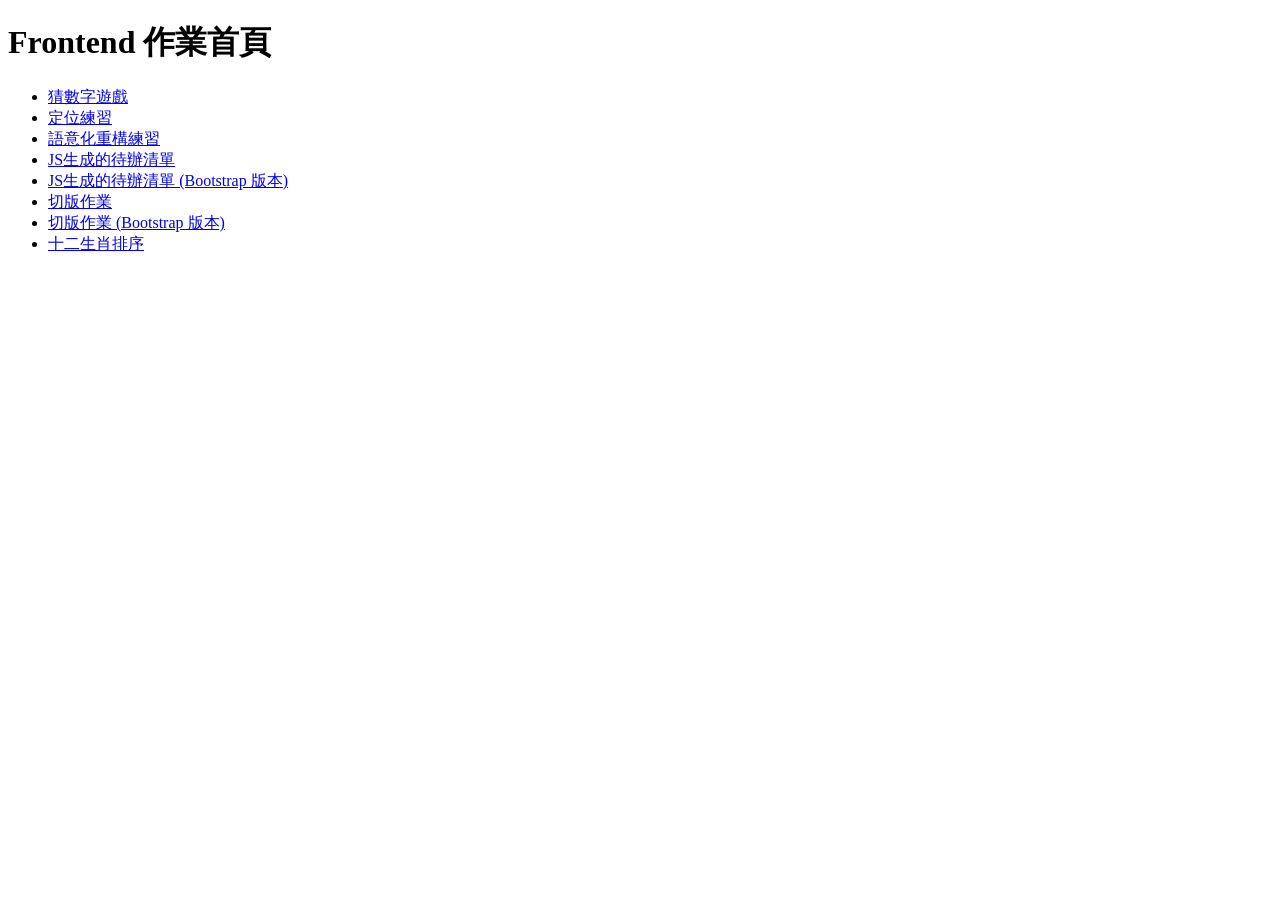
<file: Frontend/index.html>
<!doctype html>
<html lang="zh-TW">
  <head>
    <meta charset="UTF-8" />
    <meta name="viewport" content="width=device-width, initial-scale=1.0" />
    <title>Frontend 作業首頁</title>
  </head>
  <body>
    <h1>Frontend 作業首頁</h1>

    <ul>
      <li>
        <a href="./GuessNum.html">猜數字遊戲</a>
      </li>
      <li>
        <a href="./Position.html">定位練習</a>
      </li>
      <li>
        <a href="./SemanticRefactoring.html">語意化重構練習</a>
      </li>
      <li>
        <a href="./ToDoList.html">JS生成的待辦清單</a>
      </li>
      <li>
        <a href="./ToDoListBootstrap.html">JS生成的待辦清單 (Bootstrap 版本)</a>
      </li>
      <li>
        <a href="./RWD.html">切版作業</a>
      </li>
      <li>
        <a href="./RWDBootstrap.html">切版作業 (Bootstrap 版本)</a>
      </li>
      <li>
        <a href="./Chinese-zodiac-signs.html">十二生肖排序</a>
      </li>
    </ul>
  </body>
</html>
</file>
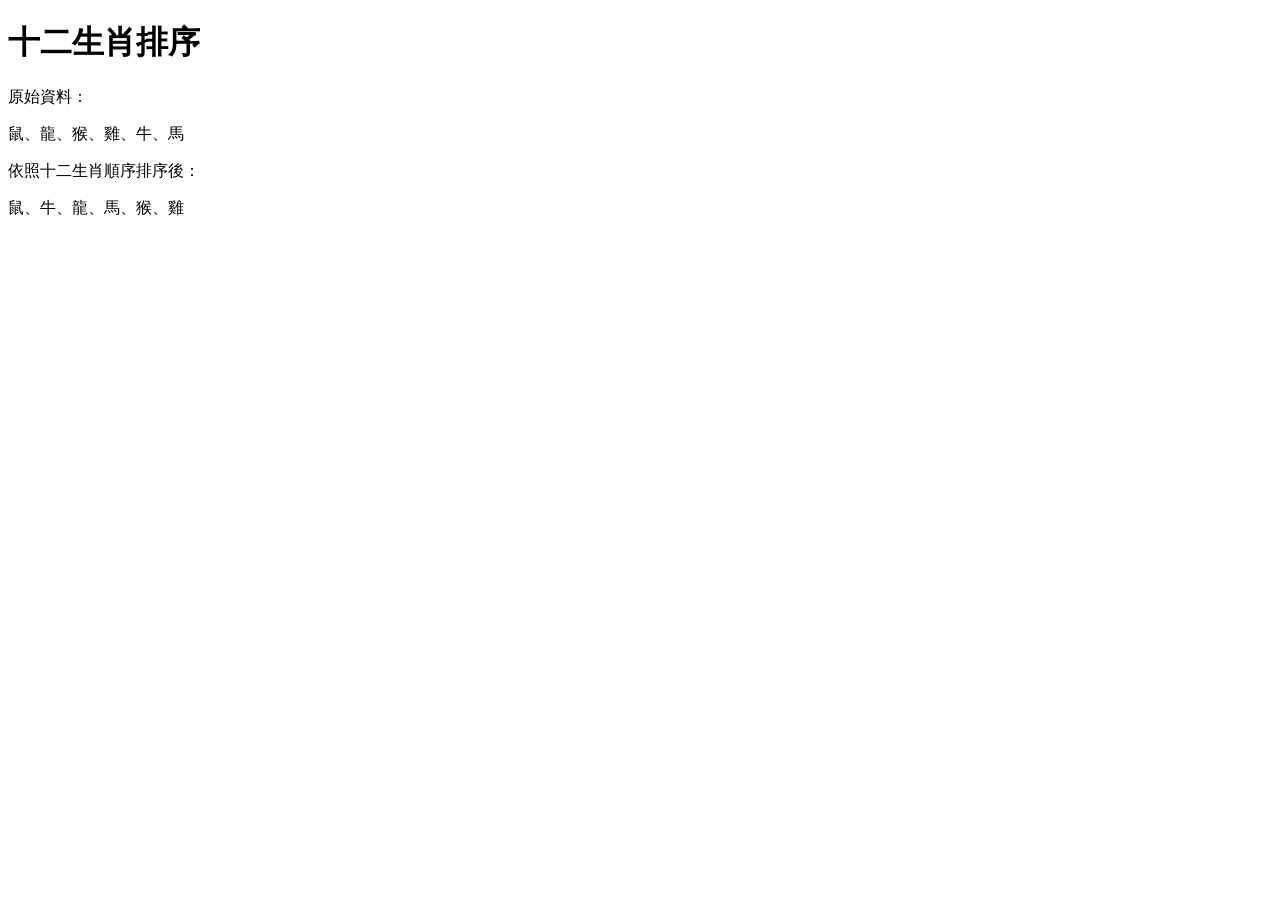
<file: Frontend/Chinese-zodiac-signs.html>
<!doctype html>
<html lang="zh-TW">
  <head>
    <meta charset="UTF-8" />
    <meta name="viewport" content="width=device-width, initial-scale=1.0" />
    <title>Document</title>
  </head>
  <body>
    <h1>十二生肖排序</h1>

    <p>原始資料：</p>
    <p class="before"></p>

    <p>依照十二生肖順序排序後：</p>
    <p class="after"></p>

    <script>
      console.log("十二生肖排序(自訂排序):");
      console.log("鼠,牛,虎,兔,龍,蛇,馬,羊,猴,雞,狗,豬 依照順序進行邏輯排序:");
      const zoo = ["鼠", "龍", "猴", "雞", "牛", "馬"];

      const zodiacOrder = [
        "鼠",
        "牛",
        "虎",
        "兔",
        "龍",
        "蛇",
        "馬",
        "羊",
        "猴",
        "雞",
        "狗",
        "豬",
      ];

      document.querySelector(".before").textContent = zoo.join("、");

      zoo.sort((a, b) => {
        return zodiacOrder.indexOf(a) - zodiacOrder.indexOf(b);
      });

      document.querySelector(".after").textContent = zoo.join("、");
    </script>
  </body>
</html>
</file>
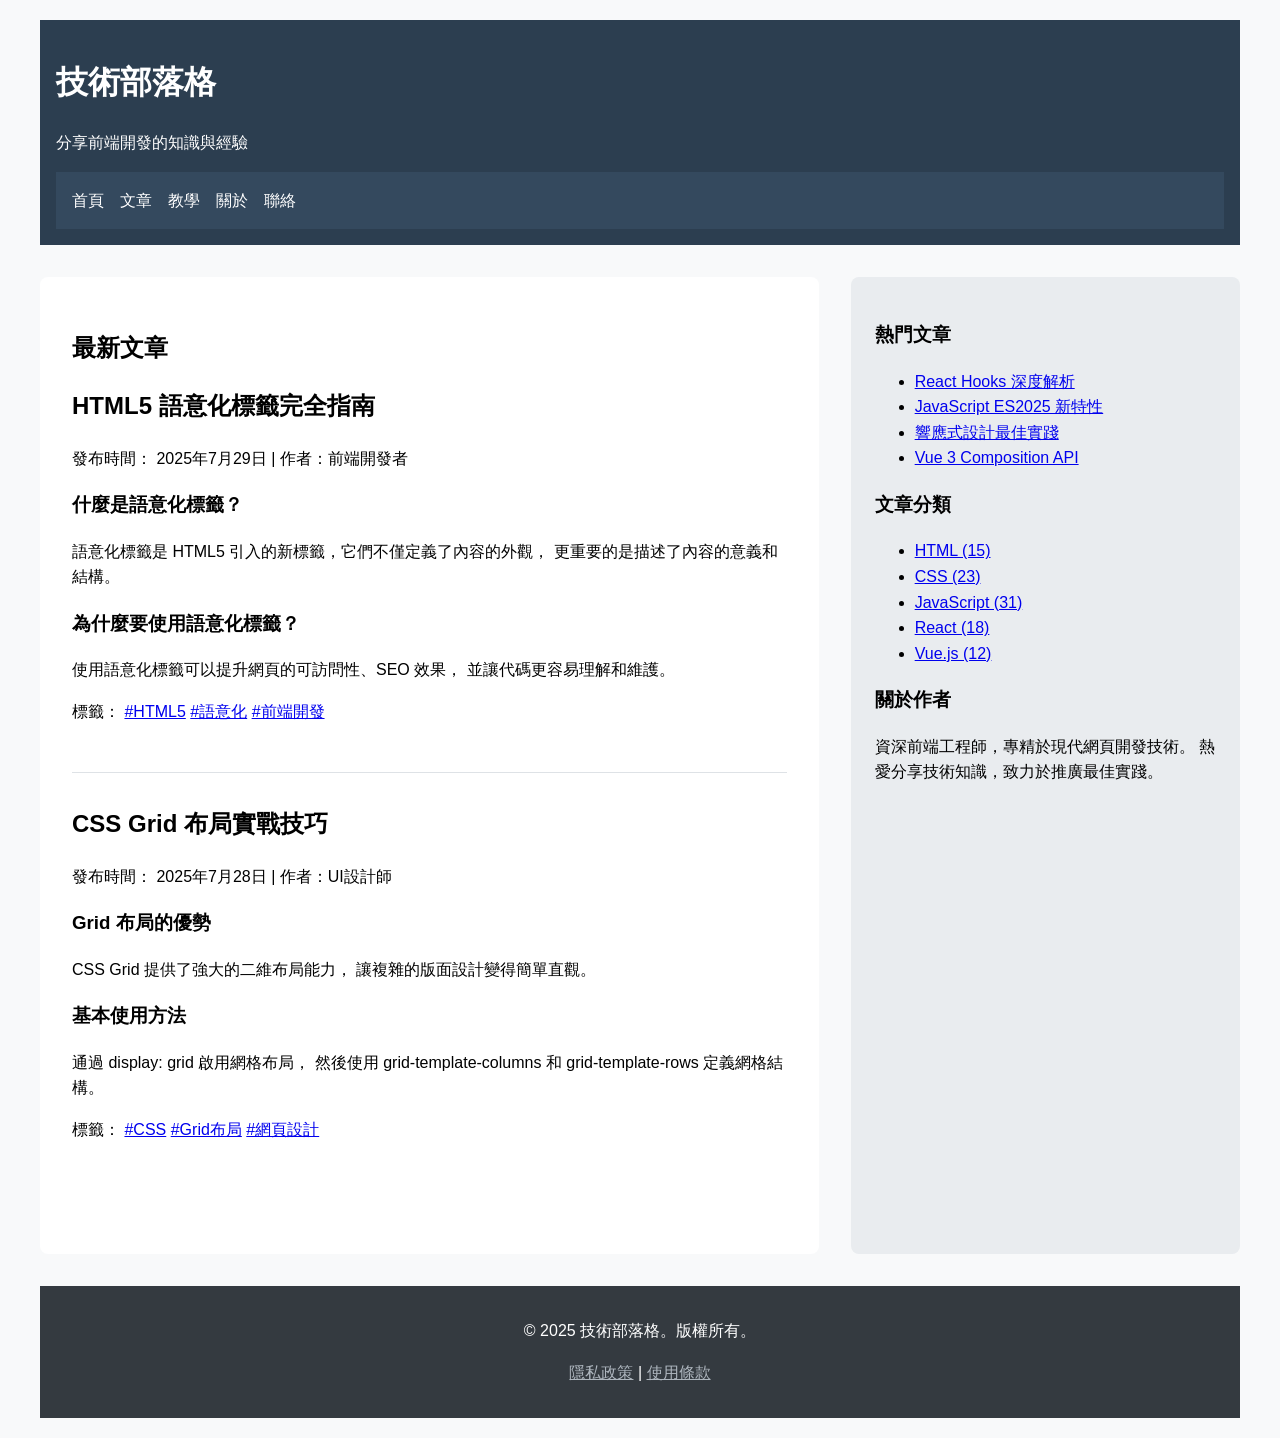
<file: Frontend/SemanticRefactoring.html>
<!doctype html>
<html lang="zh-TW">
  <head>
    <meta charset="UTF-8" />
    <meta name="viewport" content="width=device-width, initial-scale=1.0" />
    <title>練習 1：語意化標籤重構 - 起始檔案</title>
    <style>
      body {
        font-family: "Microsoft JhengHei", sans-serif;
        line-height: 1.6;
        max-width: 1200px;
        margin: 0 auto;
        padding: 20px;
        background: #f8f9fa;
      }

      .header {
        background: #2c3e50;
        color: white;
        padding: 1rem;
        margin-bottom: 2rem;
      }

      .nav {
        background: #34495e;
        padding: 1rem;
      }

      .nav ul {
        list-style: none;
        margin: 0;
        padding: 0;
        display: flex;
        gap: 1rem;
      }

      .nav a {
        color: white;
        text-decoration: none;
      }

      .content {
        display: grid;
        grid-template-columns: 2fr 1fr;
        gap: 2rem;
        margin-bottom: 2rem;
      }

      .main-content {
        background: white;
        padding: 2rem;
        border-radius: 8px;
      }

      .sidebar {
        background: #e9ecef;
        padding: 1.5rem;
        border-radius: 8px;
      }

      .footer {
        background: #343a40;
        color: white;
        text-align: center;
        padding: 1rem;
      }

      .article {
        margin-bottom: 2rem;
        padding-bottom: 2rem;
        border-bottom: 1px solid #dee2e6;
      }

      .article:last-child {
        border-bottom: none;
      }
    </style>
  </head>
  <body>
    <!-- 網站標題區域 -->
    <header class="header" role="banner">
      <div>
        <h1>技術部落格</h1>
        <p>分享前端開發的知識與經驗</p>
      </div>

      <!-- 導航選單 -->
      <!-- nav 是一個導覽區域，通常放選單連結 -->
      <nav class="nav" aria-label="主要導覽">
        <ul>
          <li><a href="#home">首頁</a></li>
          <li><a href="#articles">文章</a></li>
          <li><a href="#tutorials">教學</a></li>
          <li><a href="#about">關於</a></li>
          <li><a href="#contact">聯絡</a></li>
        </ul>
      </nav>
    </header>

    <!-- 主要內容區域 -->
    <main class="content" id="home">
      <!-- 文章內容 -->
      <section class="main-content" aria-labelledby="articles-title">
        <h1 id="articles-title">最新文章</h1>

        <!-- 第一篇文章 -->
        <!-- article 裡面也可以有自己的 header -->
        <article class="article">
          <header>
            <h2>HTML5 語意化標籤完全指南</h2>
            <p>
              發布時間：
              <time datetime="2025-07-29">2025年7月29日</time>
              | 作者：前端開發者
            </p>
          </header>

          <section>
            <h3>什麼是語意化標籤？</h3>
            <p>
              語意化標籤是 HTML5 引入的新標籤，它們不僅定義了內容的外觀，
              更重要的是描述了內容的意義和結構。
            </p>
          </section>

          <section>
            <h3>為什麼要使用語意化標籤？</h3>
            <p>
              使用語意化標籤可以提升網頁的可訪問性、SEO 效果，
              並讓代碼更容易理解和維護。
            </p>
          </section>

          <footer>
            <p>
              標籤：
              <a href="#html5">#HTML5</a>
              <a href="#semantic">#語意化</a>
              <a href="#frontend">#前端開發</a>
            </p>
          </footer>
        </article>

        <!-- 第二篇文章 -->
        <article class="article">
          <header>
            <h2>CSS Grid 布局實戰技巧</h2>
            <p>
              發布時間：
              <time datetime="2025-07-28">2025年7月28日</time>
              | 作者：UI設計師
            </p>
          </header>

          <section>
            <h3>Grid 布局的優勢</h3>
            <p>
              CSS Grid 提供了強大的二維布局能力， 讓複雜的版面設計變得簡單直觀。
            </p>
          </section>

          <section>
            <h3>基本使用方法</h3>
            <p>
              通過 display: grid 啟用網格布局， 然後使用 grid-template-columns
              和 grid-template-rows 定義網格結構。
            </p>
          </section>

          <footer>
            <p>
              標籤：
              <a href="#css">#CSS</a>
              <a href="#grid">#Grid布局</a>
              <a href="#design">#網頁設計</a>
            </p>
          </footer>
        </article>
      </section>

      <!-- 側邊欄 -->
      <aside class="sidebar" aria-label="側邊欄資訊">
        <section>
          <h3>熱門文章</h3>
          <ul>
            <li><a href="#">React Hooks 深度解析</a></li>
            <li><a href="#">JavaScript ES2025 新特性</a></li>
            <li><a href="#">響應式設計最佳實踐</a></li>
            <li><a href="#">Vue 3 Composition API</a></li>
          </ul>
        </section>

        <section>
          <h3>文章分類</h3>
          <ul>
            <li><a href="#html">HTML (15)</a></li>
            <li><a href="#css">CSS (23)</a></li>
            <li><a href="#javascript">JavaScript (31)</a></li>
            <li><a href="#react">React (18)</a></li>
            <li><a href="#vue">Vue.js (12)</a></li>
          </ul>
        </section>

        <section>
          <h3>關於作者</h3>
          <p>
            資深前端工程師，專精於現代網頁開發技術。
            熱愛分享技術知識，致力於推廣最佳實踐。
          </p>
        </section>
      </aside>
    </main>

    <!-- 頁面底部 -->
    <footer class="footer">
      <p>&copy; 2025 技術部落格。版權所有。</p>
      <p>
        <a href="#privacy" style="color: #adb5bd">隱私政策</a> |
        <a href="#terms" style="color: #adb5bd">使用條款</a>
      </p>
    </footer>
  </body>
</html>
</file>
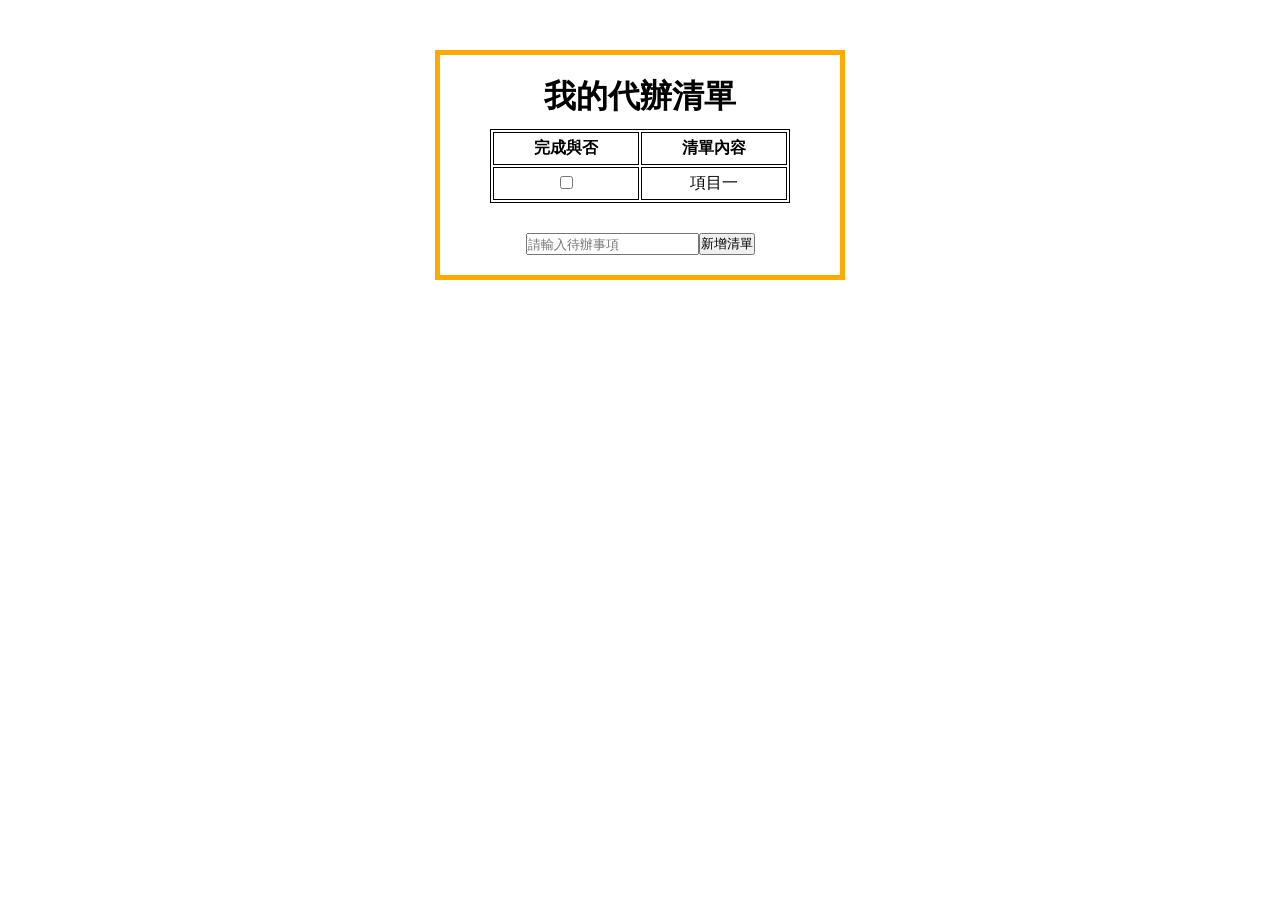
<file: Frontend/ToDoList.html>
<!doctype html>
<html lang="en">
  <head>
    <meta charset="UTF-8" />
    <meta name="viewport" content="width=device-width, initial-scale=1.0" />
    <title>Document</title>
    <style>
      * {
        margin: 0;
        padding: 0;
        font-family: Arial, Helvetica, sans-serif !important;
      }
      .container {
        margin: 50px auto 0;
        width: 400px;
        border: 5px solid #fa0;
      }
      .title {
        text-align: center;
        padding-top: 20px;
      }

      .table {
        margin: 10px auto;
        border: 1px solid black;
        width: 300px;
        table-layout: fixed;
      }
      tr,
      th,
      td {
        border: 1px solid black;
        padding: 5px 20px 5px;
        text-align: center;
      }
      .create-list {
        display: flex;
        justify-content: center;
        padding: 20px;
      }
    </style>
  </head>
  <body>
    <div class="container">
      <h1 class="title">我的代辦清單</h1>
      <table class="table">
        <tr>
          <th>完成與否</th>
          <th>清單內容</th>
        </tr>
        <tr>
          <td><input type="checkbox" /></td>
          <td>項目一</td>
        </tr>
      </table>
      <div class="create-list">
        <input type="text" id="text-input" placeholder="請輸入待辦事項"/>
        <button id="btn">新增清單</button>
      </div>
    </div>

    <script>
      const buttonElement = document.getElementById("btn");
      const myInput = document.querySelector("#text-input");
      const table = document.querySelector(".table");

      buttonElement.addEventListener("click", function (event) {
        const inputValue = myInput.value.trim();

        if (inputValue === "") {
          alert("請輸入你要添加的項目");
        } else {
          const tr = document.createElement("tr");

          const checkboxTd = document.createElement("td");

          const checkbox = document.createElement("input");
          checkbox.type = "checkbox";
          checkboxTd.appendChild(checkbox);

          const contentTd = document.createElement("td");
          contentTd.textContent = inputValue;

          tr.appendChild(checkboxTd);
          tr.appendChild(contentTd);

          table.appendChild(tr);
          myInput.value = "";
        }
      });
    </script>
  </body>
</html>
</file>
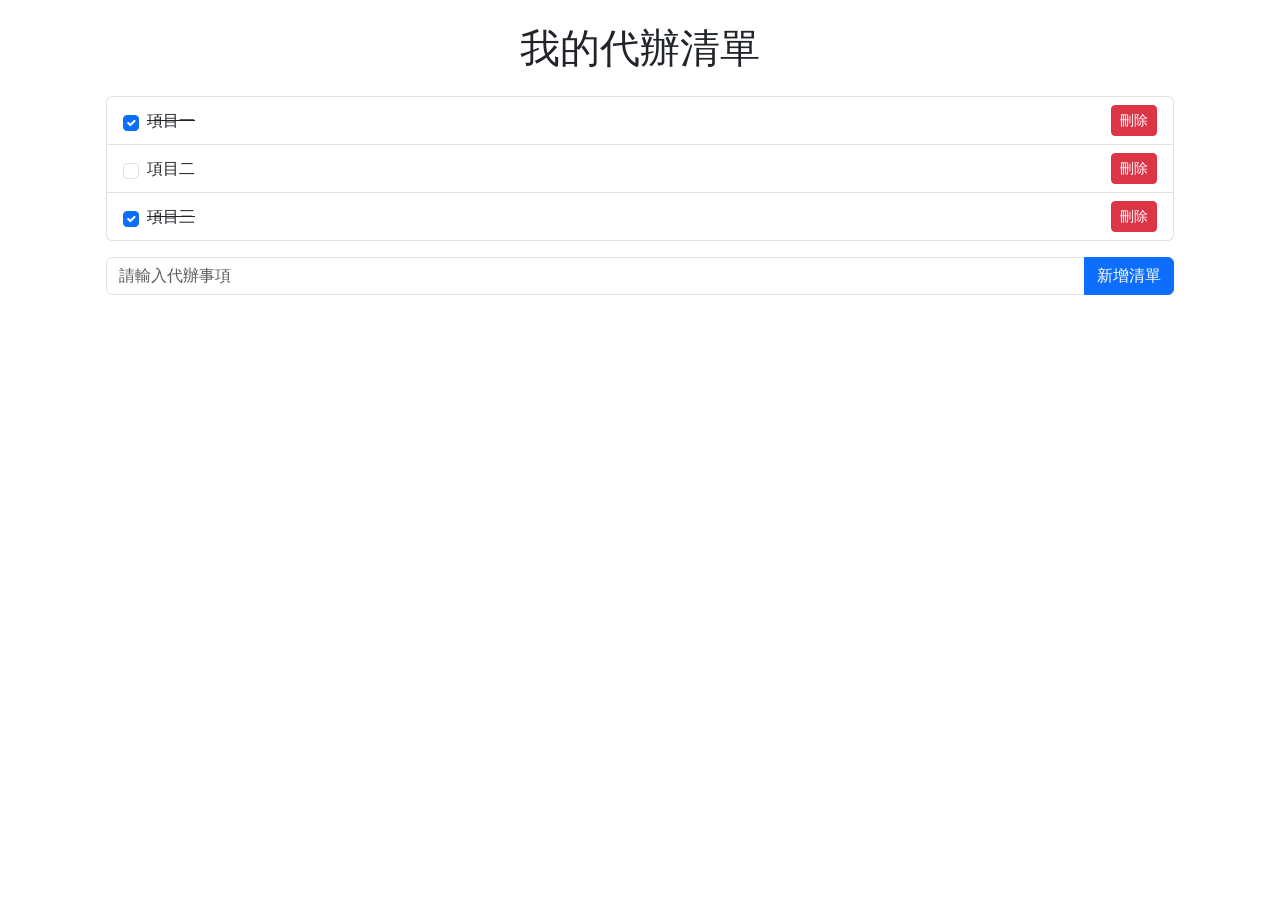
<file: Frontend/ToDoListBootstrap.html>
<!doctype html>
<html lang="zh-TW">
  <head>
    <meta charset="UTF-8" />
    <meta name="viewport" content="width=device-width, initial-scale=1.0" />
    <title>Bootstrap</title>
    <link
      href="https://cdn.jsdelivr.net/npm/bootstrap@5.3.8/dist/css/bootstrap.min.css"
      rel="stylesheet"
      integrity="sha384-sRIl4kxILFvY47J16cr9ZwB07vP4J8+LH7qKQnuqkuIAvNWLzeN8tE5YBujZqJLB"
      crossorigin="anonymous"
    />
  </head>
  <body>
    <div class="container">
      <div class="d-flex flex-column mt-4 px-4 gap-3">
        <h1 class="title text-center">我的代辦清單</h1>

        <ul class="list-group">
          <!-- <li class="list-group-item d-flex align-items-center">
            <input
              class="form-check-input me-2"
              type="checkbox"
              value=""
              id="firstCheckbox"
            />
            <label class="form-check-label flex-grow-1" for="firstCheckbox"
              >項目一</label
            >
            <button class="btn btn-danger btn-sm delete-btn">刪除</button>
          </li> -->
        </ul>

        <div class="create-list">
          <div class="input-group mb-3">
            <input
              type="text"
              class="form-control"
              placeholder="請輸入代辦事項"
              id="todoInput"
            />
            <button class="btn btn-primary" type="button" id="addBtn">
              新增清單
            </button>
          </div>
        </div>
      </div>
    </div>

    <script>
      const myToDo = {
        title: "我的代辦清單",
        items: [
          {
            id: 1,
            content: "項目一",
            isDone: true,
          },
          {
            id: 2,
            content: "項目二",
            isDone: false,
          },
          {
            id: 3,
            content: "項目三",
            isDone: true,
          },
        ],
      };
      const title = document.querySelector("title");
      title.textContent = myToDo.title;

      for (let item of myToDo.items) {
        const ul = document.querySelector(".list-group");
        const li = document.createElement("li");
        li.classList.add("list-group-item", "d-flex", "align-items-center");

        const formCheckInput = document.createElement("input");
        formCheckInput.type = "checkbox";
        formCheckInput.classList.add("form-check-input", "me-2");
        formCheckInput.checked = item.isDone;

        const formCheckLabel = document.createElement("label");
        formCheckLabel.classList.add("form-check-label", "flex-grow-1");
        formCheckLabel.textContent = item.content;
        if (item.isDone) {
          formCheckLabel.classList.add("text-decoration-line-through");
        }

        const formCheckButton = document.createElement("button");
        formCheckButton.classList.add(
          "btn",
          "btn-danger",
          "btn-sm",
          "delete-btn",
        );
        formCheckButton.textContent = "刪除";

        li.append(formCheckInput, formCheckLabel, formCheckButton);

        ul.append(li);
      }

      const buttonElement = document.getElementById("addBtn");
      const myInput = document.querySelector("#todoInput");
      const ul = document.querySelector(".list-group");

      buttonElement.addEventListener("click", function (event) {
        const inputValue = myInput.value.trim();

        if (inputValue === "") {
          alert("請輸入你要添加的項目");
        } else {
          const li = document.createElement("li");
          li.classList.add("list-group-item", "d-flex", "align-items-center");

          const formCheckInput = document.createElement("input");
          formCheckInput.type = "checkbox";
          formCheckInput.classList.add("form-check-input", "me-2");

          const formCheckLabel = document.createElement("label");
          formCheckLabel.classList.add("form-check-label", "flex-grow-1");
          formCheckLabel.textContent = inputValue;

          const formCheckButton = document.createElement("button");
          formCheckButton.classList.add(
            "btn",
            "btn-danger",
            "btn-sm",
            "delete-btn",
          );
          formCheckButton.textContent = "刪除";

          li.append(formCheckInput, formCheckLabel, formCheckButton);

          ul.append(li);

          myInput.value = "";
        }
      });

      ul.addEventListener("change", function (event) {
        if (event.target.type === "checkbox") {
          // event.target 就是被勾選的那個 checkbox
          const li = event.target.closest("li"); // 找出這個 checkbox 所在的那一整列 li
          const label = li.querySelector("label"); // 找到同一列裡面的 label

          label.classList.toggle(
            "text-decoration-line-through",
            event.target.checked,
          ); // checkbox 被勾起來，就加刪除線；取消勾選，就拿掉刪除線
        }
      });

      ul.addEventListener("click", function (event) {
        if (event.target.classList.contains("delete-btn")) {
          const li = event.target.closest("li");
          li.remove();
        }
      });
    </script>
    <script
      src="https://cdn.jsdelivr.net/npm/bootstrap@5.3.8/dist/js/bootstrap.bundle.min.js"
      integrity="sha384-FKyoEForCGlyvwx9Hj09JcYn3nv7wiPVlz7YYwJrWVcXK/BmnVDxM+D2scQbITxI"
      crossorigin="anonymous"
    ></script>
  </body>
</html>
</file>
